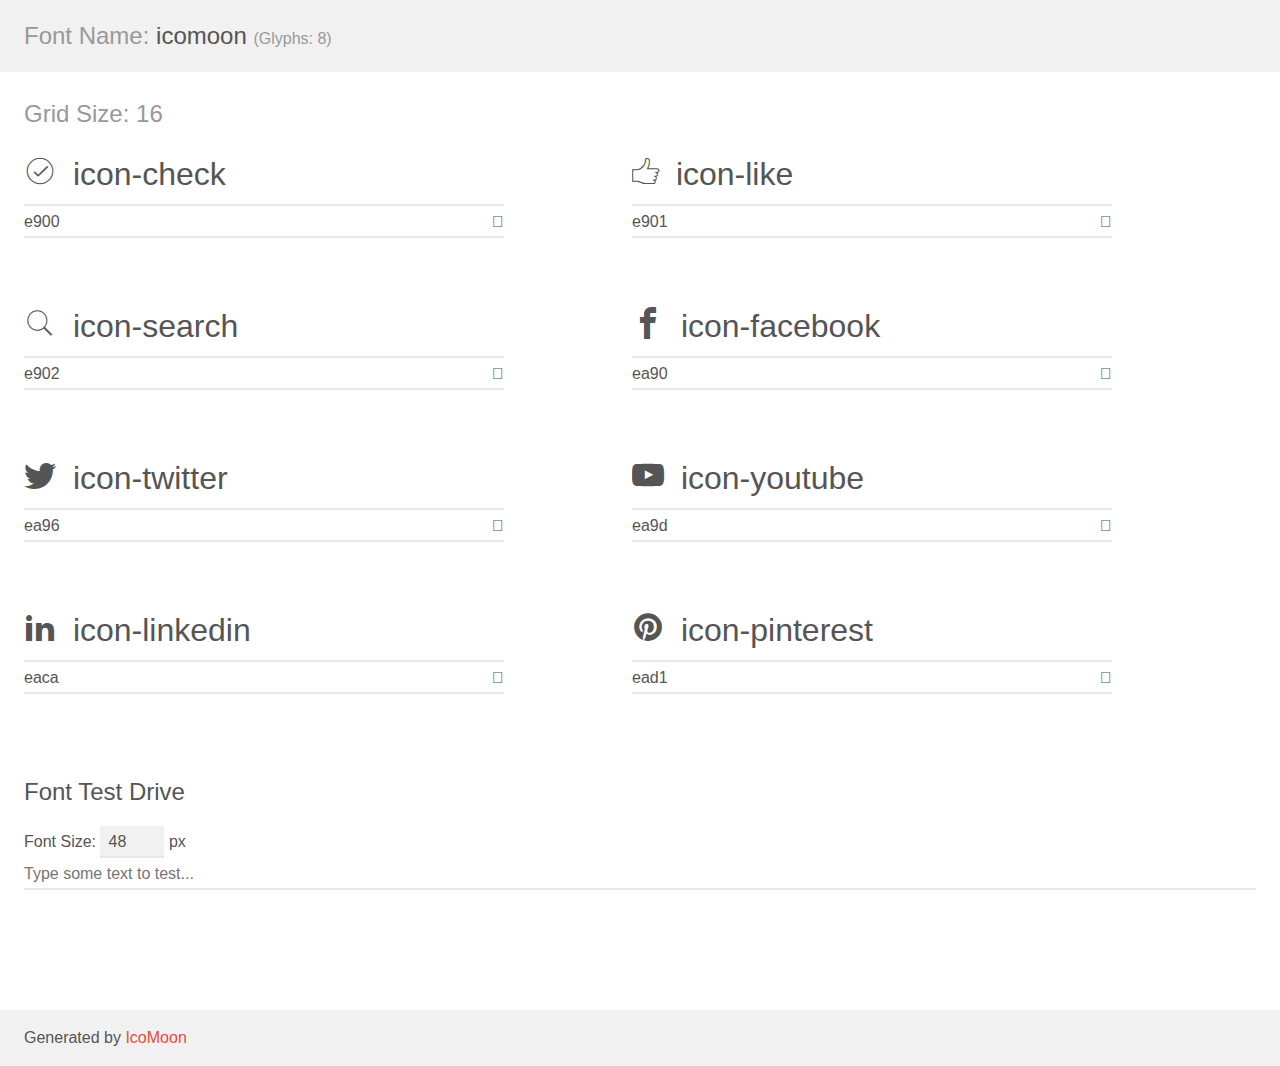
<file: assets/fonts/icomoon/demo.html>
<!doctype html>
<html>
<head>
    <meta charset="utf-8">
    <title>IcoMoon Demo</title>
    <meta name="description" content="An Icon Font Generated By IcoMoon.io">
    <meta name="viewport" content="width=device-width, initial-scale=1">
    <link rel="stylesheet" href="demo-files/demo.css">
    <link rel="stylesheet" href="style.css"></head>
<body>
    <div class="bgc1 clearfix">
        <h1 class="mhmm mvm"><span class="fgc1">Font Name:</span> icomoon <small class="fgc1">(Glyphs:&nbsp;8)</small></h1>
    </div>
    <div class="clearfix mhl ptl">
        <h1 class="mvm mtn fgc1">Grid Size: 16</h1>
        <div class="glyph fs1">
            <div class="clearfix bshadow0 pbs">
                <span class="icon-check"></span>
                <span class="mls"> icon-check</span>
            </div>
            <fieldset class="fs0 size1of1 clearfix hidden-false">
                <input type="text" readonly value="e900" class="unit size1of2" />
                <input type="text" maxlength="1" readonly value="&#xe900;" class="unitRight size1of2 talign-right" />
            </fieldset>
            <div class="fs0 bshadow0 clearfix hidden-true">
                <span class="unit pvs fgc1">liga: </span>
                <input type="text" readonly value="" class="liga unitRight" />
            </div>
        </div>
        <div class="glyph fs1">
            <div class="clearfix bshadow0 pbs">
                <span class="icon-like"></span>
                <span class="mls"> icon-like</span>
            </div>
            <fieldset class="fs0 size1of1 clearfix hidden-false">
                <input type="text" readonly value="e901" class="unit size1of2" />
                <input type="text" maxlength="1" readonly value="&#xe901;" class="unitRight size1of2 talign-right" />
            </fieldset>
            <div class="fs0 bshadow0 clearfix hidden-true">
                <span class="unit pvs fgc1">liga: </span>
                <input type="text" readonly value="" class="liga unitRight" />
            </div>
        </div>
        <div class="glyph fs1">
            <div class="clearfix bshadow0 pbs">
                <span class="icon-search"></span>
                <span class="mls"> icon-search</span>
            </div>
            <fieldset class="fs0 size1of1 clearfix hidden-false">
                <input type="text" readonly value="e902" class="unit size1of2" />
                <input type="text" maxlength="1" readonly value="&#xe902;" class="unitRight size1of2 talign-right" />
            </fieldset>
            <div class="fs0 bshadow0 clearfix hidden-true">
                <span class="unit pvs fgc1">liga: </span>
                <input type="text" readonly value="" class="liga unitRight" />
            </div>
        </div>
        <div class="glyph fs1">
            <div class="clearfix bshadow0 pbs">
                <span class="icon-facebook"></span>
                <span class="mls"> icon-facebook</span>
            </div>
            <fieldset class="fs0 size1of1 clearfix hidden-false">
                <input type="text" readonly value="ea90" class="unit size1of2" />
                <input type="text" maxlength="1" readonly value="&#xea90;" class="unitRight size1of2 talign-right" />
            </fieldset>
            <div class="fs0 bshadow0 clearfix hidden-true">
                <span class="unit pvs fgc1">liga: </span>
                <input type="text" readonly value="facebook, brand10" class="liga unitRight" />
            </div>
        </div>
        <div class="glyph fs1">
            <div class="clearfix bshadow0 pbs">
                <span class="icon-twitter"></span>
                <span class="mls"> icon-twitter</span>
            </div>
            <fieldset class="fs0 size1of1 clearfix hidden-false">
                <input type="text" readonly value="ea96" class="unit size1of2" />
                <input type="text" maxlength="1" readonly value="&#xea96;" class="unitRight size1of2 talign-right" />
            </fieldset>
            <div class="fs0 bshadow0 clearfix hidden-true">
                <span class="unit pvs fgc1">liga: </span>
                <input type="text" readonly value="twitter, brand16" class="liga unitRight" />
            </div>
        </div>
        <div class="glyph fs1">
            <div class="clearfix bshadow0 pbs">
                <span class="icon-youtube"></span>
                <span class="mls"> icon-youtube</span>
            </div>
            <fieldset class="fs0 size1of1 clearfix hidden-false">
                <input type="text" readonly value="ea9d" class="unit size1of2" />
                <input type="text" maxlength="1" readonly value="&#xea9d;" class="unitRight size1of2 talign-right" />
            </fieldset>
            <div class="fs0 bshadow0 clearfix hidden-true">
                <span class="unit pvs fgc1">liga: </span>
                <input type="text" readonly value="youtube, brand21" class="liga unitRight" />
            </div>
        </div>
        <div class="glyph fs1">
            <div class="clearfix bshadow0 pbs">
                <span class="icon-linkedin"></span>
                <span class="mls"> icon-linkedin</span>
            </div>
            <fieldset class="fs0 size1of1 clearfix hidden-false">
                <input type="text" readonly value="eaca" class="unit size1of2" />
                <input type="text" maxlength="1" readonly value="&#xeaca;" class="unitRight size1of2 talign-right" />
            </fieldset>
            <div class="fs0 bshadow0 clearfix hidden-true">
                <span class="unit pvs fgc1">liga: </span>
                <input type="text" readonly value="linkedin2, brand65" class="liga unitRight" />
            </div>
        </div>
        <div class="glyph fs1">
            <div class="clearfix bshadow0 pbs">
                <span class="icon-pinterest"></span>
                <span class="mls"> icon-pinterest</span>
            </div>
            <fieldset class="fs0 size1of1 clearfix hidden-false">
                <input type="text" readonly value="ead1" class="unit size1of2" />
                <input type="text" maxlength="1" readonly value="&#xead1;" class="unitRight size1of2 talign-right" />
            </fieldset>
            <div class="fs0 bshadow0 clearfix hidden-true">
                <span class="unit pvs fgc1">liga: </span>
                <input type="text" readonly value="pinterest, brand72" class="liga unitRight" />
            </div>
        </div>
    </div>

    <!--[if gt IE 8]><!-->
    <div class="mhl clearfix mbl">
        <h1>Font Test Drive</h1>
        <label>
            Font Size: <input id="fontSize" type="number" class="textbox0 mbm"
            min="8" value="48" />
            px
        </label>
        <input id="testText" type="text" class="phl size1of1 mvl"
        placeholder="Type some text to test..." value=""/>
        <div id="testDrive" class="icon-" style="font-family: icomoon">&nbsp;
        </div>
    </div>
    <!--<![endif]-->
    <div class="bgc1 clearfix">
        <p class="mhl">Generated by <a href="https://icomoon.io/app">IcoMoon</a></p>
    </div>

    <script src="demo-files/demo.js"></script>
</body>
</html>
</file>
<file: assets/fonts/icomoon/demo-files/demo.css>
body {
  padding: 0;
  margin: 0;
  font-family: sans-serif;
  font-size: 1em;
  line-height: 1.5;
  color: #555;
  background: #fff;
}
h1 {
  font-size: 1.5em;
  font-weight: normal;
}
small {
  font-size: .66666667em;
}
a {
  color: #e74c3c;
  text-decoration: none;
}
a:hover, a:focus {
  box-shadow: 0 1px #e74c3c;
}
.bshadow0, input {
  box-shadow: inset 0 -2px #e7e7e7;
}
input:hover {
  box-shadow: inset 0 -2px #ccc;
}
input, fieldset {
  font-family: sans-serif;
  font-size: 1em;
  margin: 0;
  padding: 0;
  border: 0;
}
input {
  color: inherit;
  line-height: 1.5;
  height: 1.5em;
  padding: .25em 0;
}
input:focus {
  outline: none;
  box-shadow: inset 0 -2px #449fdb;
}
.glyph {
  font-size: 16px;
  width: 15em;
  padding-bottom: 1em;
  margin-right: 4em;
  margin-bottom: 1em;
  float: left;
  overflow: hidden;
}
.liga {
  width: 80%;
  width: calc(100% - 2.5em);
}
.talign-right {
  text-align: right;
}
.talign-center {
  text-align: center;
}
.bgc1 {
  background: #f1f1f1;
}
.fgc1 {
  color: #999;
}
.fgc0 {
  color: #000;
}
p {
  margin-top: 1em;
  margin-bottom: 1em;
}
.mvm {
  margin-top: .75em;
  margin-bottom: .75em;
}
.mtn {
  margin-top: 0;
}
.mtl, .mal {
  margin-top: 1.5em;
}
.mbl, .mal {
  margin-bottom: 1.5em;
}
.mal, .mhl {
  margin-left: 1.5em;
  margin-right: 1.5em;
}
.mhmm {
  margin-left: 1em;
  margin-right: 1em;
}
.mls {
  margin-left: .25em;
}
.ptl {
  padding-top: 1.5em;
}
.pbs, .pvs {
  padding-bottom: .25em;
}
.pvs, .pts {
  padding-top: .25em;
}
.unit {
  float: left;
}
.unitRight {
  float: right;
}
.size1of2 {
  width: 50%;
}
.size1of1 {
  width: 100%;
}
.clearfix:before, .clearfix:after {
  content: " ";
  display: table;
}
.clearfix:after {
  clear: both;
}
.hidden-true {
  display: none;
}
.textbox0 {
  width: 3em;
  background: #f1f1f1;
  padding: .25em .5em;
  line-height: 1.5;
  height: 1.5em;
}
#testDrive {
  display: block;
  padding-top: 24px;
  line-height: 1.5;
}
.fs0 {
  font-size: 16px;
}
.fs1 {
  font-size: 32px;
}
</file>
<file: assets/fonts/icomoon/style.css>
@font-face {
  font-family: 'icomoon';
  src:  url('fonts/icomoon.eot?3rd5sb');
  src:  url('fonts/icomoon.eot?3rd5sb#iefix') format('embedded-opentype'),
    url('fonts/icomoon.ttf?3rd5sb') format('truetype'),
    url('fonts/icomoon.woff?3rd5sb') format('woff'),
    url('fonts/icomoon.svg?3rd5sb#icomoon') format('svg');
  font-weight: normal;
  font-style: normal;
  font-display: block;
}

[class^="icon-"], [class*=" icon-"] {
  /* use !important to prevent issues with browser extensions that change fonts */
  font-family: 'icomoon' !important;
  speak: never;
  font-style: normal;
  font-weight: normal;
  font-variant: normal;
  text-transform: none;
  line-height: 1;

  /* Better Font Rendering =========== */
  -webkit-font-smoothing: antialiased;
  -moz-osx-font-smoothing: grayscale;
}

.icon-check:before {
  content: "\e900";
}
.icon-like:before {
  content: "\e901";
}
.icon-search:before {
  content: "\e902";
}
.icon-facebook:before {
  content: "\ea90";
}
.icon-twitter:before {
  content: "\ea96";
}
.icon-youtube:before {
  content: "\ea9d";
}
.icon-linkedin:before {
  content: "\eaca";
}
.icon-pinterest:before {
  content: "\ead1";
}
</file>
